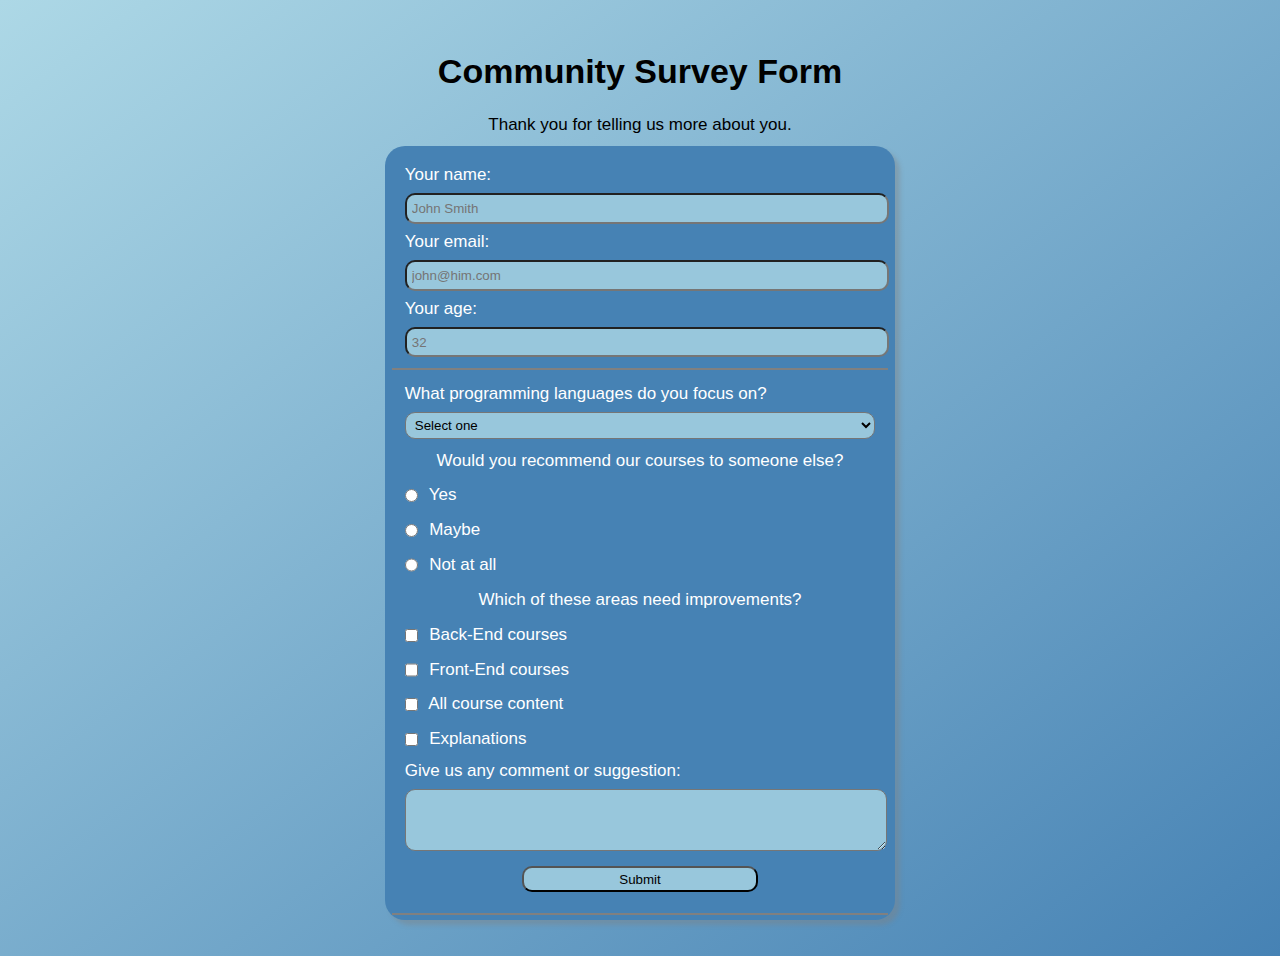
<file: Responsive Web Design/Survey Form/index.html>
<!DOCTYPE html>
<html lang="en">
<head>
    <meta charset="UTF-8">
    <meta http-equiv="X-UA-Compatible" content="IE=edge">
    <meta name="viewport" content="width=device-width, initial-scale=1.0">
    <link rel="stylesheet" href="styles.css" />
    <title>Survey Form</title>
</head>
  <body>
    <h1 id="title">Community Survey Form</h1>
    <p id="description">Thank you for telling us more about you.</p>
    <form id="survey-form">
      <fieldset>
        <label id="name-label">Your name: <input id="name" type="text" placeholder="John Smith" required /></label>
        <label id="email-label"> Your email: <input id="email" type="email" placeholder="john@him.com" required /></label>
        <label id="number-label">Your age: <input id="number" type="number" min="13" max="120" placeholder="32" /></label>
      </fieldset>

      <fieldset>
        <label>
          What programming languages do you focus on?
          <select id="dropdown">
            <option>Select one</option>
            <option>JavaScript</option>
            <option>Python</option>
            <option>Rust</option>
            <option>Ruby</option>
            <option>PHP</option>
          </select>
        </label>
        <p>Would you recommend our courses to someone else?</p>
        <label>
          <input class="inline" type="radio" name="recomendation" value="yes" /> Yes
        </label>
        <label>
          <input class="inline" type="radio" name="recomendation" value="maybe" /> Maybe
        </label>
        <label>
          <input class="inline" type="radio" name="recomendation" value="notAtAll" /> Not at all
        </label>
        <p>Which of these areas need improvements?</p>
        <label>
          <input class="inline" type="checkbox" value="Back" /> Back-End courses
        </label>
        <label>
          <input class="inline" type="checkbox" value="Front" /> Front-End courses
        </label>
        <label>
          <input class="inline" type="checkbox" value="content" /> All course content
        </label>
        <label>
          <input class="inline" type="checkbox" value="explanations" /> Explanations
        </label>
        <label>
          Give us any comment or suggestion: 
          <textarea rows="4" cols="30"></textarea>
        </label>
        <input type="submit" id="submit" />
      </fieldset>
     
    </form>
  </body>
</html>
</file>
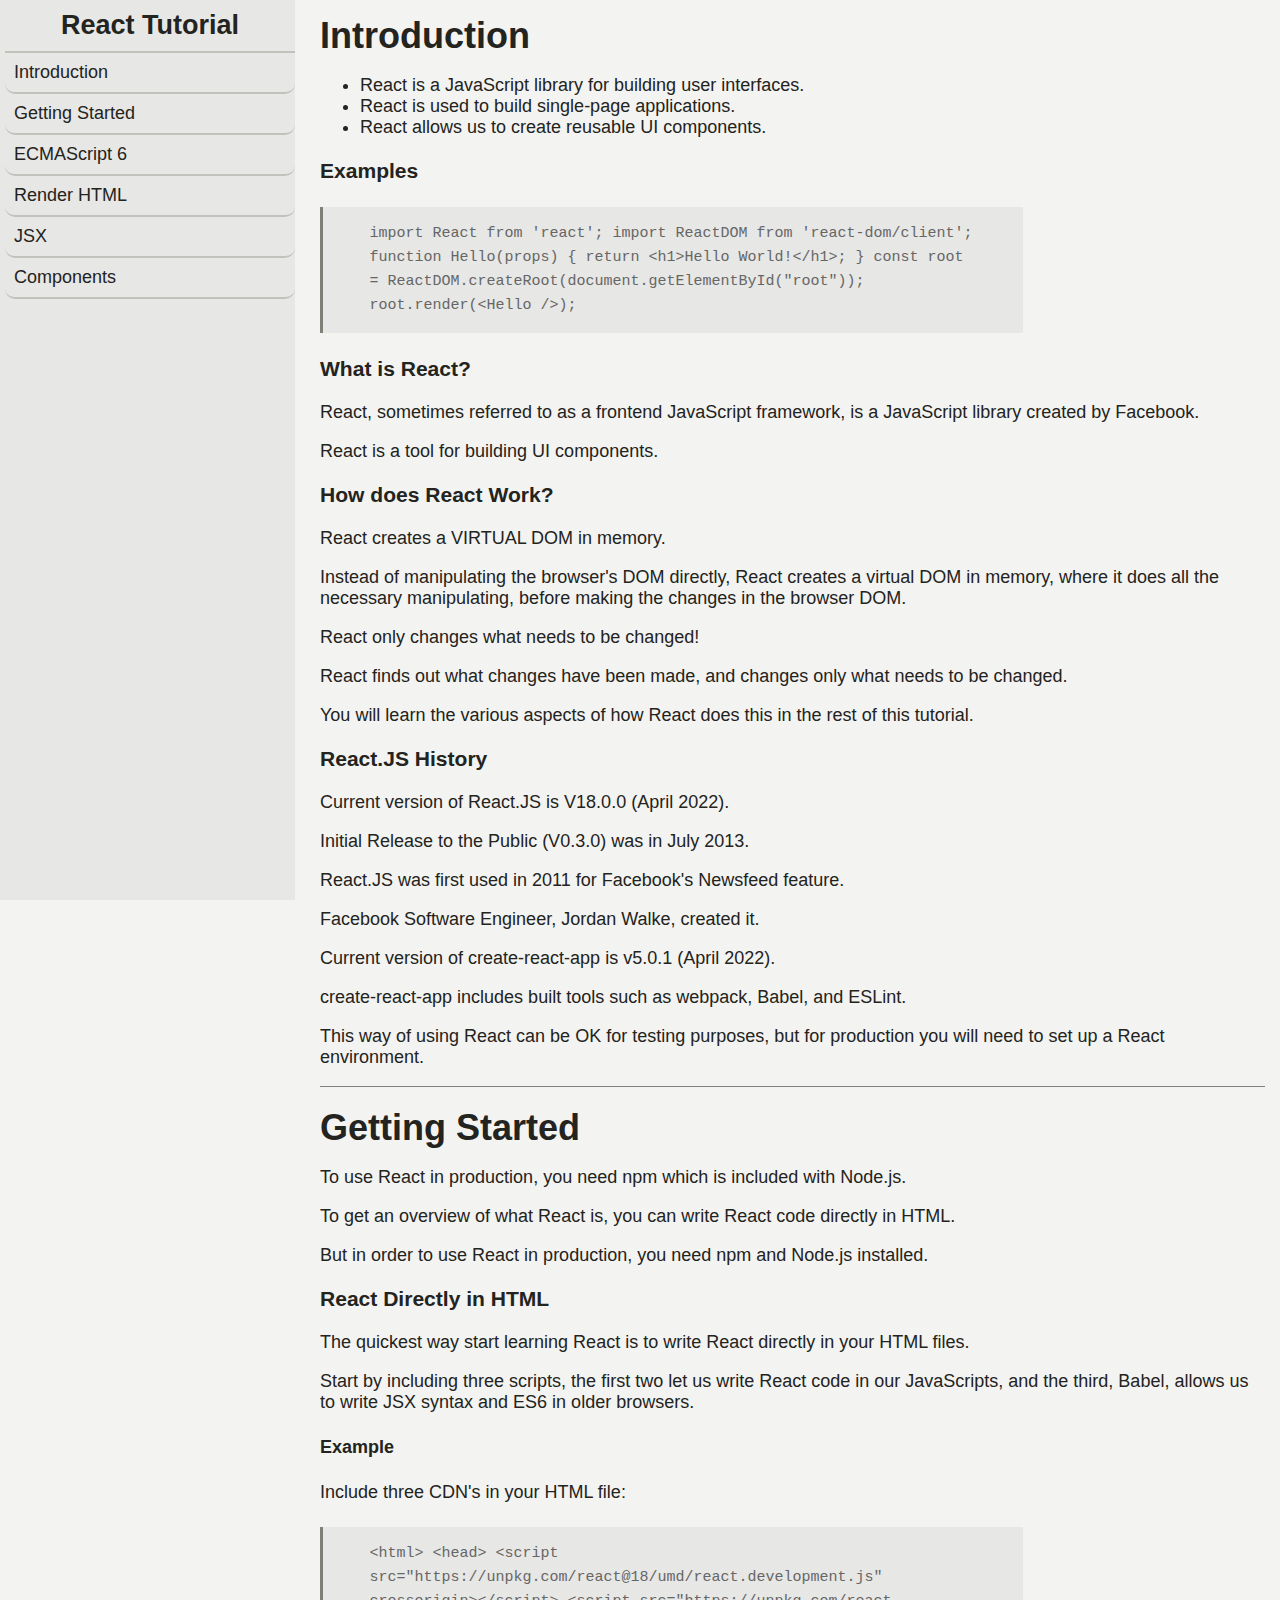
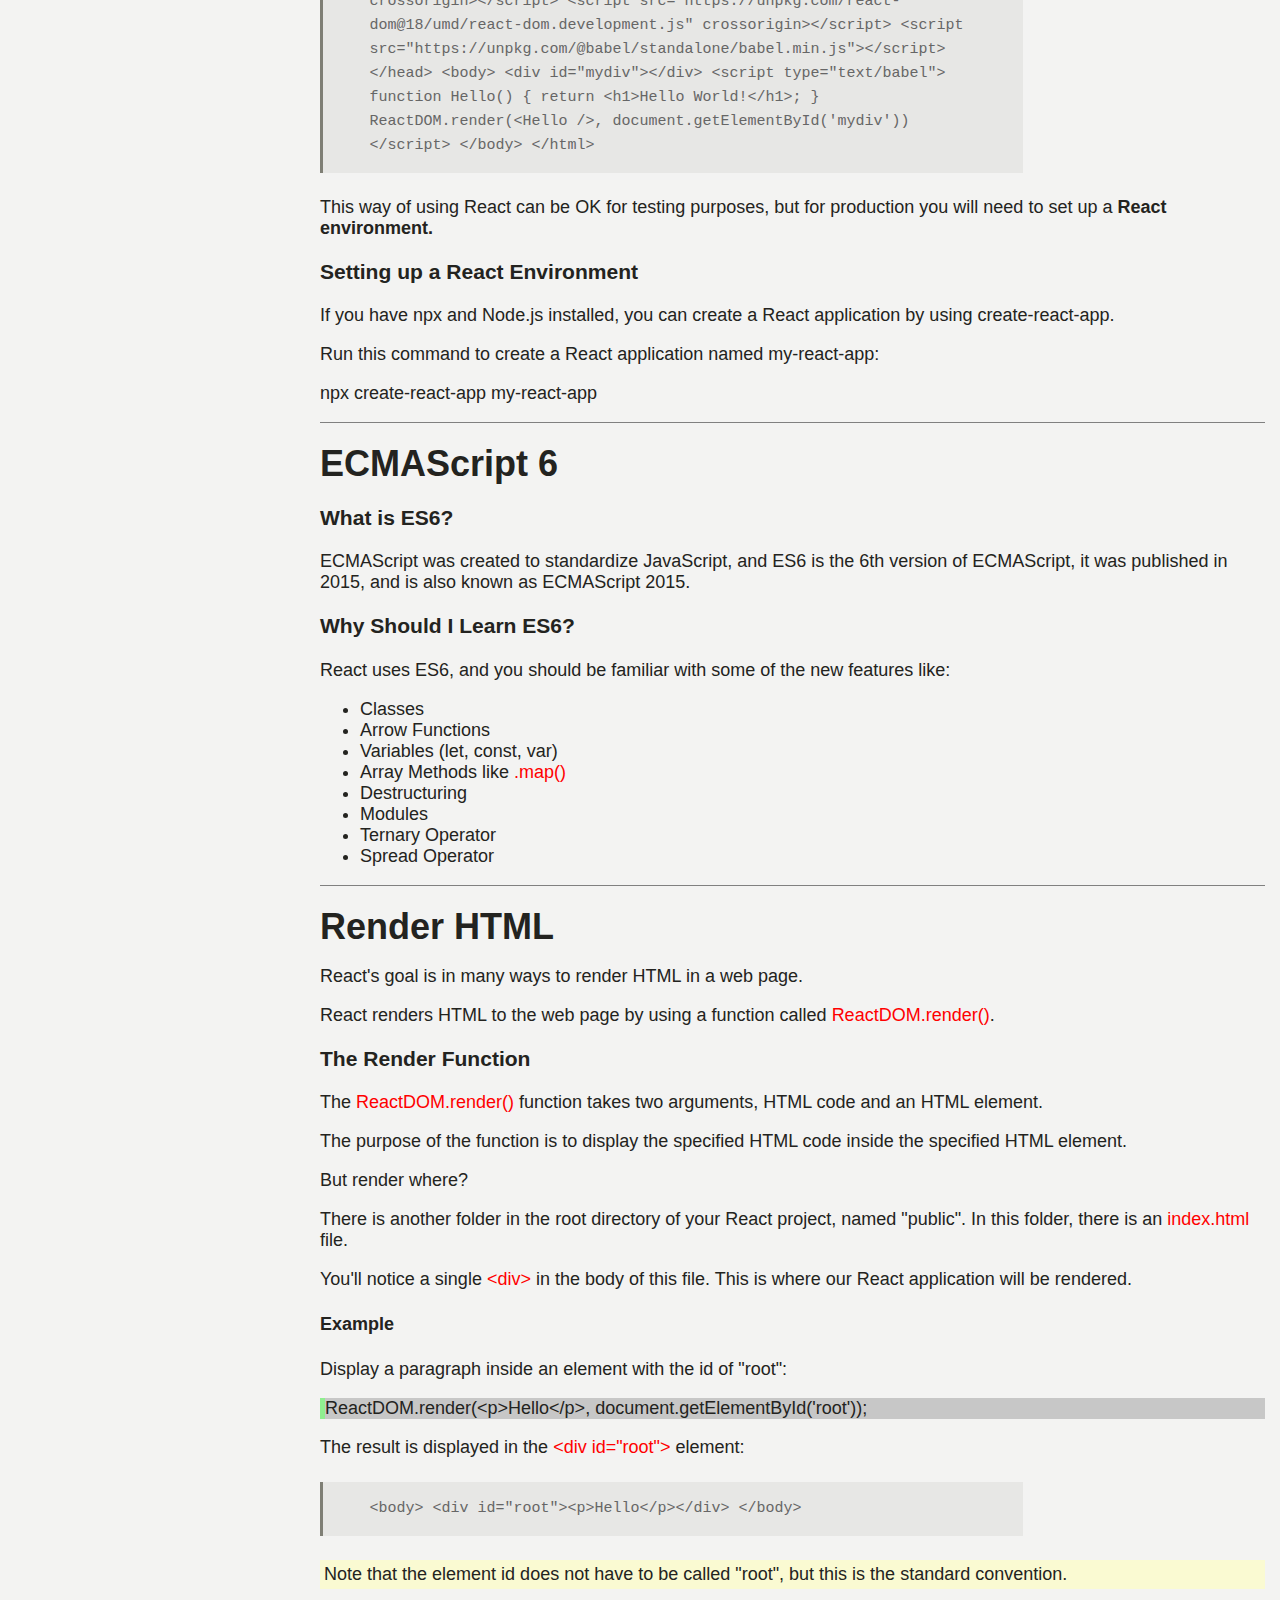
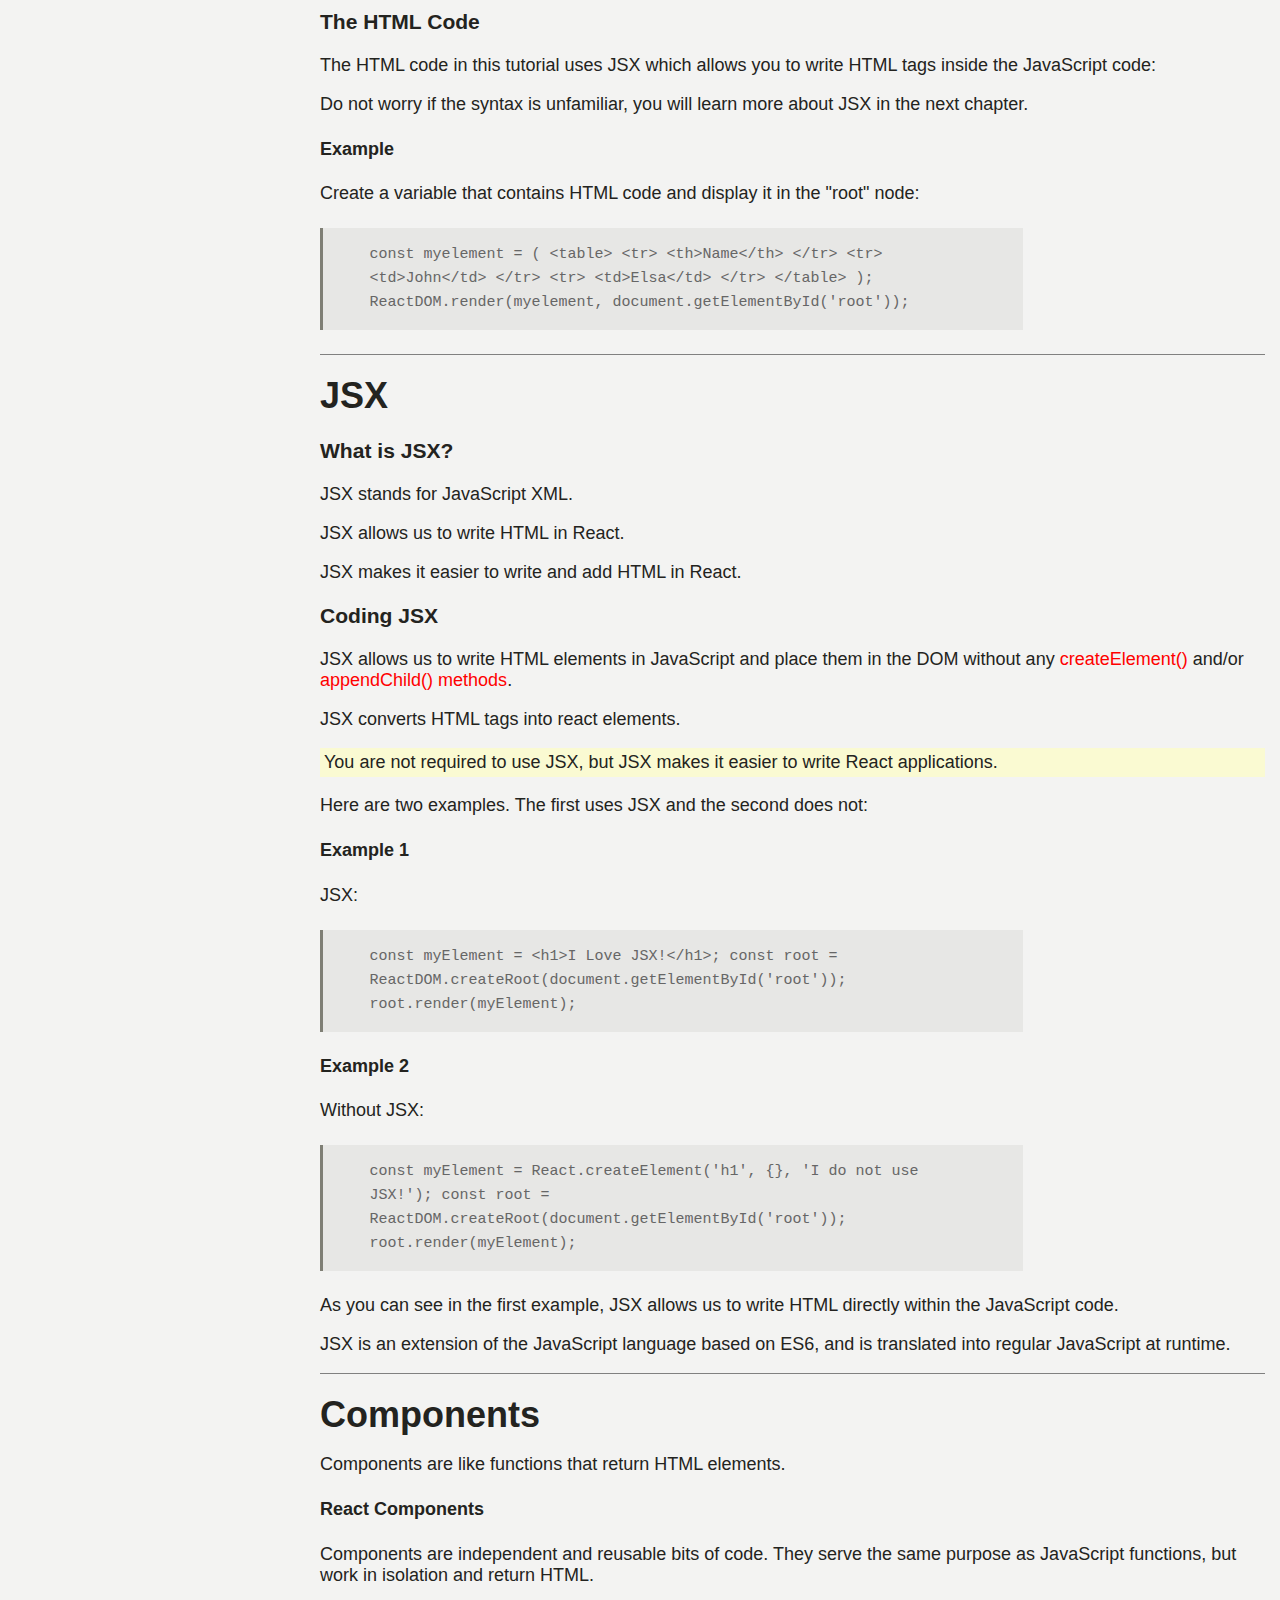
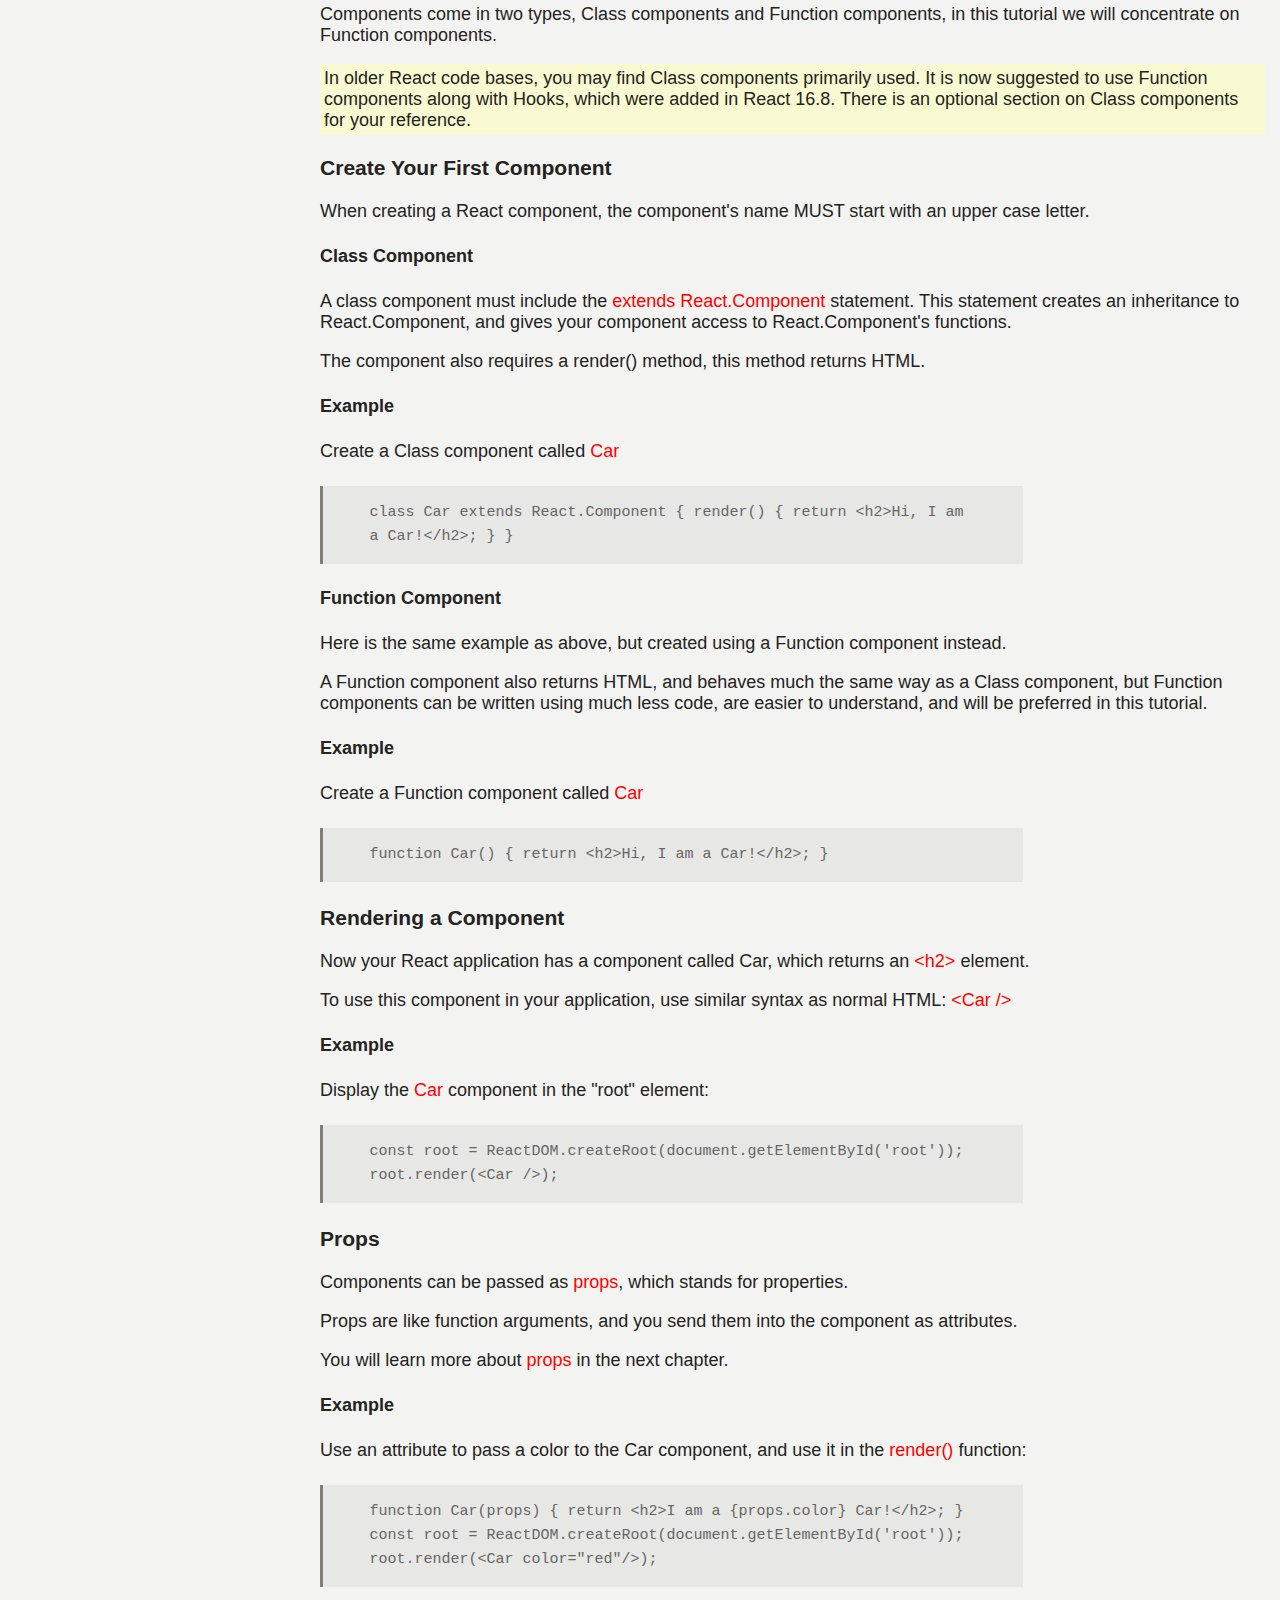
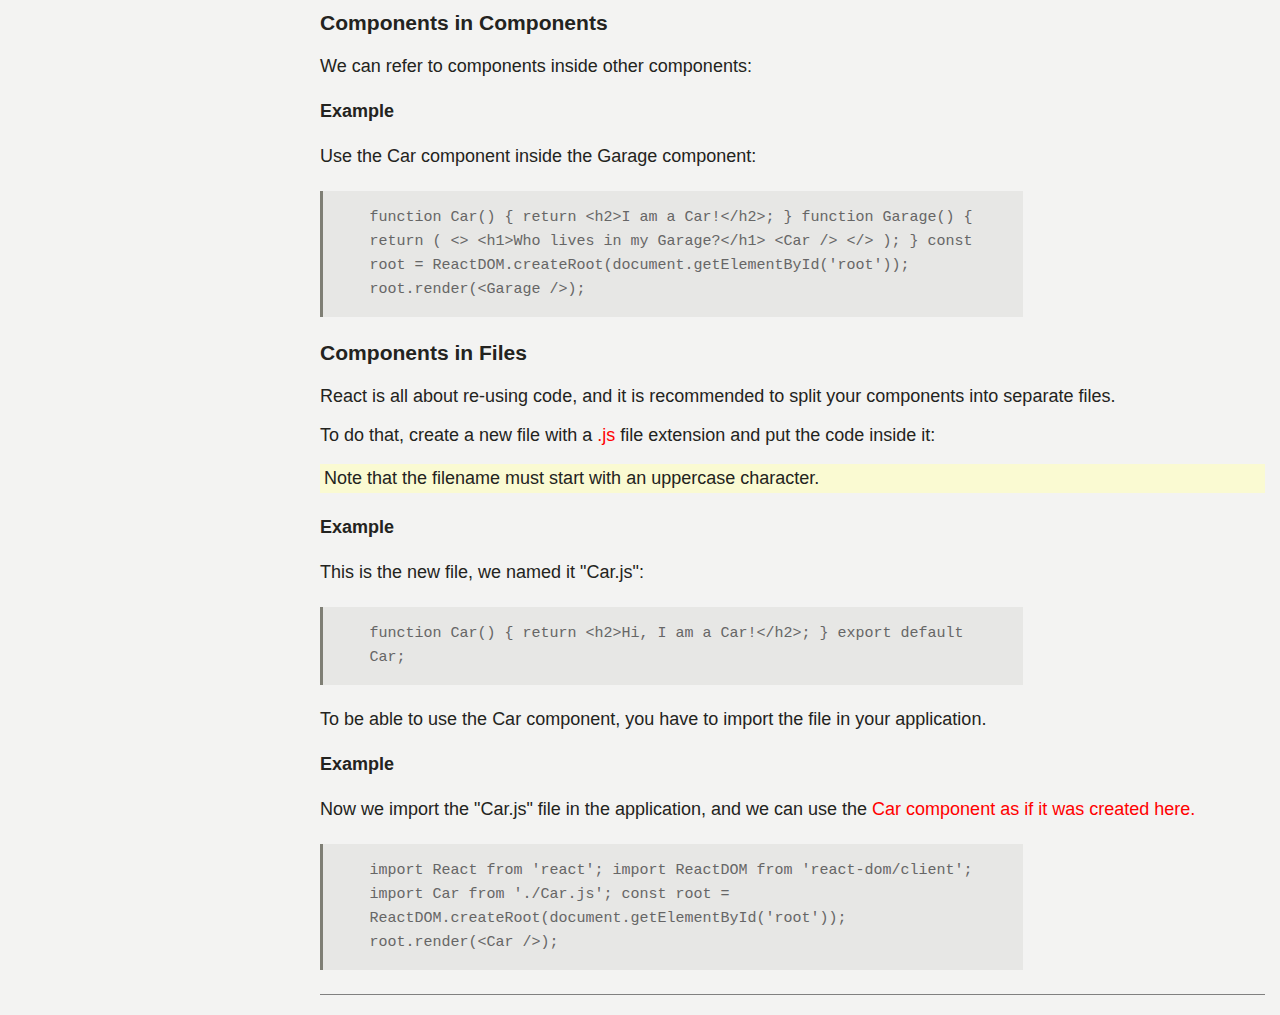
<file: Responsive Web Design/Technical Documentation Page/index.html>
<!DOCTYPE html>
<html lang="en">
<head>
    <meta charset="UTF-8">
    <meta http-equiv="X-UA-Compatible" content="IE=edge">
    <meta name="viewport" content="width=device-width, initial-scale=1.0">
    <link rel="stylesheet" href="styles.css">
    <title>Documentation Page</title>
</head>
<body>
    <nav id="navbar">
        <header>React Tutorial</header>
        <ul>
          <li><a class="nav-link" href="#Introduction">Introduction</a></li>
          <li><a class="nav-link" href="#Getting_Started">Getting Started</a></li>
          <li><a class="nav-link" href="#ECMAScript_6">ECMAScript 6</a></li>
          <li><a class="nav-link" href="#Render_HTML">Render HTML</a></li>
          <li><a class="nav-link" href="#JSX">JSX</a></li>
          <li><a class="nav-link" href="#Components">Components</a></li>
        </ul>
      </nav>
      <main id="main-doc">
        <section class="main-section" id="Introduction">
          <header>Introduction</header>
          <ul>
            <li>React is a JavaScript library for building user interfaces.</li>
            <li>React is used to build single-page applications.</li>
            <li>React allows us to create reusable UI components.</li>
          </ul>
          <h3>Examples</h3>
          <div class="code">
          <code>
            import React from 'react';
  import ReactDOM from 'react-dom/client';
  
  function Hello(props) {
    return &lt;h1&gt;Hello World!&lt;/h1&gt;;
  }
  
  const root = ReactDOM.createRoot(document.getElementById("root"));
  root.render(&lt;Hello /&gt;);
          </code>
          </div>
          <h3>What is React?</h3>
          <p>React, sometimes referred to as a frontend JavaScript framework, is a JavaScript library created by Facebook.</p>
          <p>React is a tool for building UI components.</p>
          <h3>How does React Work?</h3>
          <p>React creates a VIRTUAL DOM in memory.
  
  </p>
          <p>Instead of manipulating the browser's DOM directly, React creates a virtual DOM in memory, where it does all the necessary manipulating, before making the changes in the browser DOM.</p>
          <p>React only changes what needs to be changed!
  
  </p>
          <p>React finds out what changes have been made, and changes only what needs to be changed.
  
  </p>
          <p>You will learn the various aspects of how React does this in the rest of this tutorial.
  
  </p>
          <h3>React.JS History</h3>
          <p>Current version of React.JS is V18.0.0 (April 2022).</p>
          <p>Initial Release to the Public (V0.3.0) was in July 2013.
  
  </p>
          <p>React.JS was first used in 2011 for Facebook's Newsfeed feature.
  
  </p>
          <p>Facebook Software Engineer, Jordan Walke, created it.
  
  </p>
          <p>Current version of <span>create-react-app is v5.0.1</span> (April 2022).
  
  </p>
          <p><span>create-react-app</span> includes built tools such as webpack, Babel, and ESLint.
  
  </p>
          <p>This way of using React can be OK for testing purposes, but for production you will need to set up a <bold>React environment.</bold>
  
  </p>
        </section>
  
        <section class="main-section" id="Getting_Started">
          <header>Getting Started</header>
          <p>To use React in production, you need npm which is included with Node.js.
  
  </p>
          <p>To get an overview of what React is, you can write React code directly in HTML.
  
  </p>
          <p>But in order to use React in production, you need npm and Node.js installed.
  
  </p>
          <h3>React Directly in HTML
  </h3>
          <p>The quickest way start learning React is to write React directly in your HTML files.
  
  </p>
          <p>Start by including three scripts, the first two let us write React code in our JavaScripts, and the third, Babel, allows us to write JSX syntax and ES6 in older browsers.
  
  </p>
          <h4>Example</h4>
          <p>Include three CDN's in your HTML file:
  
  </p>
          <div class="code">
          <code>
  &lt;html&gt;
    &lt;head&gt;
      &lt;script src="https://unpkg.com/react@18/umd/react.development.js" crossorigin&gt;&lt;/script&gt;
      &lt;script src="https://unpkg.com/react-dom@18/umd/react-dom.development.js" crossorigin&gt;&lt;/script&gt;
      &lt;script src="https://unpkg.com/@babel/standalone/babel.min.js"&gt;&lt;/script&gt;
    &lt;/head&gt;
    &lt;body&gt;
  
      &lt;div id="mydiv"&gt;&lt;/div&gt;
  
      &lt;script type="text/babel"&gt;
        function Hello() {
          return &lt;h1&gt;Hello World!&lt;/h1&gt;;
        }
  
        ReactDOM.render(&lt;Hello /&gt;, document.getElementById('mydiv'))
      &lt;/script&gt;
  
    &lt;/body&gt;
  &lt;/html&gt;
          </code>
          </div>
          <p>This way of using React can be OK for testing purposes, but for production you will need to set up a <span style="font-weight: bold;">React environment.</span>
  
  </p>
          <h3>Setting up a React Environment
  </h3>
          <p>If you have npx and Node.js installed, you can create a React application by using <span>create-react-app</span>.
  
  </p>
          <p>Run this command to create a React application named my-react-app:
  
  </p>
          <p class="command">npx create-react-app my-react-app
  </p>
        </section>
  
        <section class="main-section" id="ECMAScript_6">
          <header>ECMAScript 6</header>
          <h3>What is ES6?
  </h3>
          <p>ECMAScript was created to standardize JavaScript, and ES6 is the 6th version of ECMAScript, it was published in 2015, and is also known as ECMAScript 2015.
  
  </p>
          <h3>Why Should I Learn ES6?
  </h3>
          <p>React uses ES6, and you should be familiar with some of the new features like:
  
  </p>
          <ul>
            <li>Classes</li>
            <li>Arrow Functions</li>
            <li>Variables (let, const, var)</li>
            <li>Array Methods like <span style="color:red;">.map()</span></li>
            <li>Destructuring</li>
            <li>Modules</li>
            <li>Ternary Operator</li>
            <li>Spread Operator</li>
          </ul>
        </section>
  
        <section class="main-section" id="Render_HTML">
          <header>Render HTML</header>
          <p>React's goal is in many ways to render HTML in a web page.</p>
          <p>React renders HTML to the web page by using a function called <span style="color:red;">ReactDOM.render()</span>.</p>
          <h3>The Render Function</h3>
          <p>The <span style="color:red;">ReactDOM.render()</span> function takes two arguments, HTML code and an HTML element.</p>
          <p>The purpose of the function is to display the specified HTML code inside the specified HTML element.</p>
          <p>But render where?</p>
          <p>There is another folder in the root directory of your React project, named "public". In this folder, there is an <span style="color:red;">index.html </span>file.</p>
          <p>You'll notice a single <span style="color:red;">&lt;div&gt;</span> in the body of this file. This is where our React application will be rendered.</p>
          <h4>Example</h4>
          <p>Display a paragraph inside an element with the id of "root":
  
  </p>
          <p style="border-left: 5px solid #90ee90; background-color:#c7c7c7;">ReactDOM.render(&lt;p&gt;Hello&lt;/p&gt;, document.getElementById('root'));
  </p>
          <p>The result is displayed in the <span style="color:red;">&lt;div id="root"&gt;</span> element:</p>
          <div class="code">
          <code>
            &lt;body&gt;
              &lt;div id="root"&gt;&lt;p&gt;Hello&lt;/p&gt;&lt;/div&gt;
            &lt;/body&gt;
          </code>
          </div>
          <p style="background: #fafad2; padding:4px;">Note that the element id does not have to be called "root", but this is the standard convention.</p>
          <h3>The HTML Code</h3>
          <p>The HTML code in this tutorial uses JSX which allows you to write HTML tags inside the JavaScript code:</p>
          <p>Do not worry if the syntax is unfamiliar, you will learn more about JSX in the next chapter.</p>
          <h4>Example</h4>
          <p>Create a variable that contains HTML code and display it in the "root" node:</p>
            <div class="code">
            <code>
              const myelement = (
    &lt;table&gt;
      &lt;tr&gt;
        &lt;th&gt;Name&lt;/th&gt;
      &lt;/tr&gt;
      &lt;tr&gt;
        &lt;td&gt;John&lt;/td&gt;
      &lt;/tr&gt;
      &lt;tr&gt;
        &lt;td&gt;Elsa&lt;/td&gt;
      &lt;/tr&gt;
    &lt;/table&gt;
  );
  
  ReactDOM.render(myelement, document.getElementById('root'));
            </code>
          </div>
        </section>
  
        <section class="main-section" id="JSX">
          <header>JSX</header>
          <h3>What is JSX?</h3>
          <p>JSX stands for JavaScript XML.</p>
          <p>JSX allows us to write HTML in React.</p>
          <p>JSX makes it easier to write and add HTML in React.</p>
          <h3>Coding JSX</h3>
          <p>JSX allows us to write HTML elements in JavaScript and place them in the DOM without any <span style="color:red;">createElement()</span>  and/or <span style="color:red;">appendChild() methods</span>.</p>
          <p>JSX converts HTML tags into react elements.</p>
          <p style="background: #fafad2; padding:4px;">You are not required to use JSX, but JSX makes it easier to write React applications.</p>
          <p>Here are two examples. The first uses JSX and the second does not:</p>
          <h4>Example 1</h4>
          <p>JSX:</p>
              <div class="code">
              <code>
                const myElement = &lt;h1&gt;I Love JSX!&lt;/h1&gt;;
  
  const root = ReactDOM.createRoot(document.getElementById('root'));
  root.render(myElement);
              </code>
            </div>
          <h4>Example 2</h4>
          <p>Without JSX:</p>
          <div class="code">
              <code>
                const myElement = React.createElement('h1', {}, 'I do not use JSX!');
  
  const root = ReactDOM.createRoot(document.getElementById('root'));
  root.render(myElement);
              </code>
            </div>
          <p>As you can see in the first example, JSX allows us to write HTML directly within the JavaScript code.</p>
          <p>JSX is an extension of the JavaScript language based on ES6, and is translated into regular JavaScript at runtime.</p>
        </section>
  
        <section class="main-section" id="Components">
          <header>Components</header>
          <p>Components are like functions that return HTML elements.</p>
          <h4>React Components</h4>
          <p>Components are independent and reusable bits of code. They serve the same purpose as JavaScript functions, but work in isolation and return HTML.</p>
          <p>Components come in two types, Class components and Function components, in this tutorial we will concentrate on Function components.</p>
          <p style="background: #fafad2; padding:4px;">In older React code bases, you may find Class components primarily used. It is now suggested to use Function components along with Hooks, which were added in React 16.8. There is an optional section on Class components for your reference.</p>
          <h3>Create Your First Component</h3>
          <p>When creating a React component, the component's name MUST start with an upper case letter.</p>
          <h4>Class Component</h4>
          <p>A class component must include the <span style="color:red;">extends React.Component</span> statement. This statement creates an inheritance to React.Component, and gives your component access to React.Component's functions.</p>
          <p>The component also requires a render() method, this method returns HTML.</p>
          <h4>Example</h4>
          <p>Create a Class component called <span style="color:red;">Car</span></p>
          <div class="code">
              <code>
              class Car extends React.Component {
                  render() {
                      return &lt;h2&gt;Hi, I am a Car!&lt;/h2&gt;;
                  }
              }
              </code>
            </div>
          <h4>Function Component</h4>
          <p>Here is the same example as above, but created using a Function component instead.</p>
          <p>A Function component also returns HTML, and behaves much the same way as a Class component, but Function components can be written using much less code, are easier to understand, and will be preferred in this tutorial.</p>
          <h4>Example</h4>
          <p>Create a Function component called <span style="color:red;">Car</span></p>
          <div class="code">
              <code>
                function Car() {
    return &lt;h2&gt;Hi, I am a Car!&lt;/h2&gt;;
    }
              </code>
            </div>
          <h3>Rendering a Component</h3>
          <p>Now your React application has a component called Car, which returns an <span style="color:red;">&lt;h2&gt;</span> element.</p>
          <p>To use this component in your application, use similar syntax as normal HTML: <span style="color:red;">&lt;Car /&gt;</span></p>
          <h4>Example</h4>
          <p>Display the <span style="color:red;">Car</span> component in the "root" element:</p>
          <div class="code">
              <code>
            const root = ReactDOM.createRoot(document.getElementById('root'));
            root.render(&lt;Car /&gt;);
              </code>
            </div>
          <h3>Props</h3>
          <p>Components can be passed as <span style="color:red;">props</span>, which stands for properties.</p>
          <p>Props are like function arguments, and you send them into the component as attributes.</p>
          <p>You will learn more about <span style="color:red;">props</span> in the next chapter.</p>
          <h4>Example</h4>
          <p>Use an attribute to pass a color to the Car component, and use it in the <span style="color:red;">render()</span> function:</p>
          <div class="code">
              <code>
        function Car(props) {
          return &lt;h2&gt;I am a {props.color} Car!&lt;/h2&gt;;
        }
  
        const root = ReactDOM.createRoot(document.getElementById('root'));
        root.render(&lt;Car color="red"/&gt;);
              </code>
           </div>
          <h3>Components in Components</h3>
          <p>We can refer to components inside other components:</p>
          <h4>Example</h4>
          <p>Use the Car component inside the Garage component:</p>
          <div class="code">
              <code>
        function Car() {
    return &lt;h2&gt;I am a Car!&lt;/h2&gt;;
  }
  
  function Garage() {
    return (
      &lt;&gt;
        &lt;h1&gt;Who lives in my Garage?&lt;/h1&gt;
        &lt;Car /&gt;
      &lt;/&gt;
    );
  }
  
  const root = ReactDOM.createRoot(document.getElementById('root'));
  root.render(&lt;Garage /&gt;);
              </code>
            </div>
          <h3>Components in Files</h3>
          <p>React is all about re-using code, and it is recommended to split your components into separate files.</p>
          <p>To do that, create a new file with a <span style="color:red;">.js</span> file extension and put the code inside it:</p>
          <p style="background: #fafad2; padding:4px;">Note that the filename must start with an uppercase character.</p>
          <h4>Example</h4>
          <p>This is the new file, we named it "Car.js":</p>
          <div class="code">
              <code>
        function Car() {
        return &lt;h2&gt;Hi, I am a Car!&lt;/h2&gt;;
        }
  
        export default Car;
              </code>
            </div>
          <p>To be able to use the Car component, you have to import the file in your application.</p>
          <h4>Example</h4>
          <p>Now we import the "Car.js" file in the application, and we can use the <span style="color:red;">Car component as if it was created here.</p>
          <div class="code">
              <code>
       import React from 'react';
  import ReactDOM from 'react-dom/client';
  import Car from './Car.js';
  
  const root = ReactDOM.createRoot(document.getElementById('root'));
  root.render(&lt;Car /&gt;);
              </code>
            </div>
        </section>
      </main>
</body>
</html>
</file>
<file: Responsive Web Design/Survey Form/styles.css>
body {
    padding: 20px;
    font-size: 17px;
    font-family: Sans-serif;
    background-image: linear-gradient(to right bottom, #ADD8E6, #4682B4);
    height: 100vh;
    overflow-y: hidden;
}
  
  h1, p {
    margin: 0.7em auto;
    text-align: center;
  }
  
  label {
    display: block;
    margin-top: 0.5rem;
  }
  
  form {
    max-width: 500px;
    min-width: 300px;
    margin: 0 auto;
    padding: 5px;
    background-color: #4682B4;
    color: white;
    border-radius: 20px;
    box-shadow: 5px 5px 4px rgba(128,128,128, .4);
  }
  
  input, textarea, select {
    width: 100%;
    margin: 0.5rem 0 0 0;
    min-height: 2em;
    border-radius: 10px;
    background-color: rgba(173,216,230, 0.8);
    padding: 0 5px 0 5px;
    outline: none;
  }
  
  
  .inline {
    width: unset;
    vertical-align: middle;
    margin: 0 0.5em 0 0;
  }
  
  fieldset {
    border: none;
    border-bottom: 2px solid grey;
  }
  
  input[type="submit"] {
    display: block;
    width: 50%;
    margin: 10px auto;
    border-radius: 10px;
    transition: transform .2s;
  }
  
  input[type="submit"]:hover {
    transform: translateY(-1px);
  }
</file>
<file: Responsive Web Design/Technical Documentation Page/styles.css>
html, body {
    margin: 0;
    padding: 0;
    font-family: sans-serif;
    font-size: 18px;
    color: #232320;
    background-color: #f3f3f2;
    scroll-behavior: smooth;
  }
  
  #navbar {
    background-color: #e7e7e5;
    width:250px;
    height: 100%;
    margin: 0;
    padding-left: 5px;
    position: fixed;
    top: 0;
    left: 0;
  }
  #navbar header {
    text-align: center;
    font-weight: 600;
    font-size: 1.5rem;
    padding: 10px;
    border-bottom: 2px solid #c2c2bd;
  }
  #navbar ul {
    padding:0;
    margin:0;
  }
  .nav-link {
    display: block;
    width: 100%;
    height: 100%;
    text-decoration: none;
    color: #232320;
    padding: 9px 0 9px 9px;
  }
  
  #navbar li {
    list-style: none;
    border-bottom: 2px solid #c2c2bd;
    border-radius:10px;
    transition: all .3s ease;
  }
  #navbar li:hover {
    background-color: #cfcfca;
    transform: translateX(10px);
  }
  
  #main-doc {
    position: relative;
    margin: 15px;
    margin-left: 280px;
  }
  
  .main-section {
    padding: 10px auto;
    border-bottom: 1px solid grey;
    margin-bottom: 20px;
  }
  
  .main-section > header {
    font-weight:600;
    font-size: 2rem
  }
  
  code {
      color: #666;
      page-break-inside: avoid;
      font-family: monospace;
      font-size: 15px;
      line-height: 1.6;
      margin: 1.6em;
      max-width: 100%;
      overflow: auto;
      padding: 1em 1.5em;
      display: block;
      word-wrap: break-word;
    
  }
  .code {
    width: 700px;
    border-left: 3px solid #7f7f75;
    background-color: #e7e7e5;
  }
  
  @media (min-width: 1000px) {
    #navbar {
      width: 290px;
    }
    #main-doc {
      margin-left: 320px;
    }
  }
</file>
